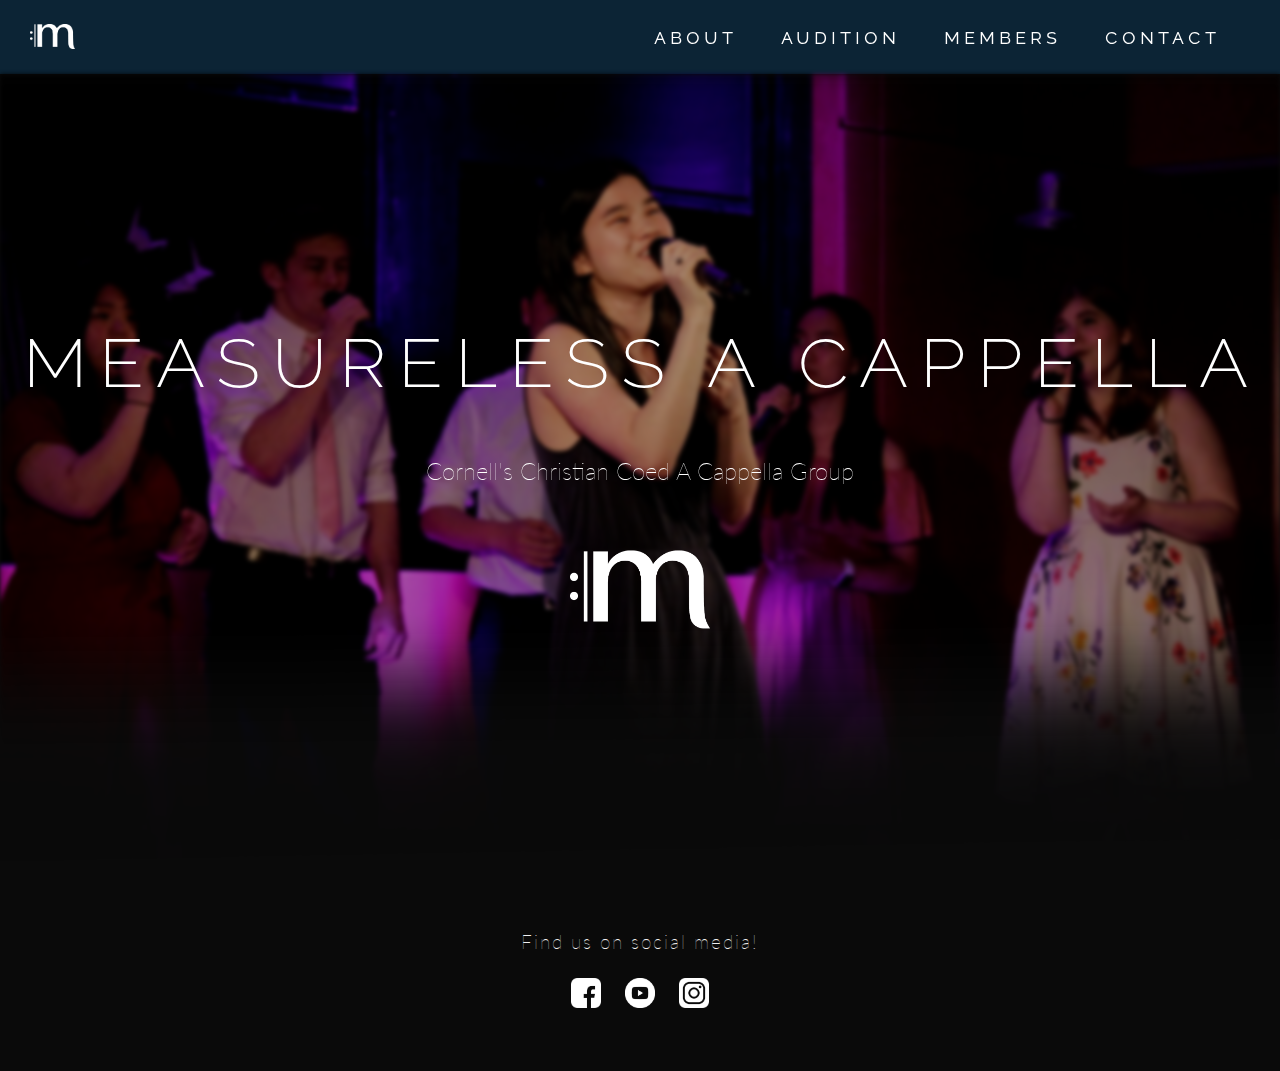
<file: index.html>
<!DOCTYPE html>

<html lang="en">
  <head>
    <meta charset="utf-8" />
    <meta name="description" content="Measureless" />
    <meta name="viewport" content="width=device-width, initial-scale=1" />
    <title>Measureless A Cappella</title>

    <link rel="icon" type="image/png" sizes="32x32" href="images/mless-icon.png">
    <link rel="stylesheet" href="mless-style.css" />
    <link rel="preconnect" href="https://fonts.gstatic.com">
    <link href="https://fonts.googleapis.com/css2?family=Quicksand&display=swap" rel="stylesheet">
    <link href="https://fonts.googleapis.com/css2?family=Raleway:wght@100;200;300;400&display=swap" rel="stylesheet">
    <link href="https://fonts.googleapis.com/css2?family=Lato:wght@100;300;400&display=swap" rel="stylesheet">
  </head>

  <body>
    <header id="header-stick">
      <a href="index.html" id="logo">
        <!-- Source: Measureless -->
        <img id="logo-gold" src="images/mless-logo-gold.png" alt="mless-logo">
        <img id="logo-white" src="images/mless-logo-white.png" alt="mless-logo">
      </a>
      <nav>
        <ul>
          <li><a href="about.html">about</a></li>
          <li><a href="audition.html">audition</a></li>
          <li><a href="members.html">members</a></li>
          <li><a href="contact.html">contact</a></li>
        </ul>
      </nav>
    </header>

    <div class="content" id="mless-fader">
      <!-- Source: Joanna Luh -->
      <img id="home-img" src="images/main-fade4.png" alt="Mless logo">
      <img id="home-img-mobile" src="images/main-fade-mobile.png" alt="Mless logo">
      <div class="centered">
        <h1>measureless a cappella</h1>
        <p id="tagline">Cornell's Christian Coed A Cappella Group</p>
        <img id="main-logo" src="images/mless-logo-white.png" alt="Mless-logo">
      </div>
    </div>

    <footer>
      <div class="footer-contact" id="mless-fader">
        <p>Find us on social media!</p>
        <a href="https://www.facebook.com/CornellMeasureless" target="_blank"><img src="images/FB-white.png" alt="FB-icon"></a>
        <a href="https://www.youtube.com/channel/UCja7YOEjAua0xAIJQgbBSrg" target="_blank"><img src="images/YT-white.png" alt="YT-icon"></a>
        <a href="https://www.instagram.com/cornell.measureless/" target="_blank"><img src="images/INSTA-white.png" alt="INSTA-icon"></a>
      </div>
    </footer>

    <script src="scripts.js" type="text/javascript"></script>

  </body>
</html>
</file>
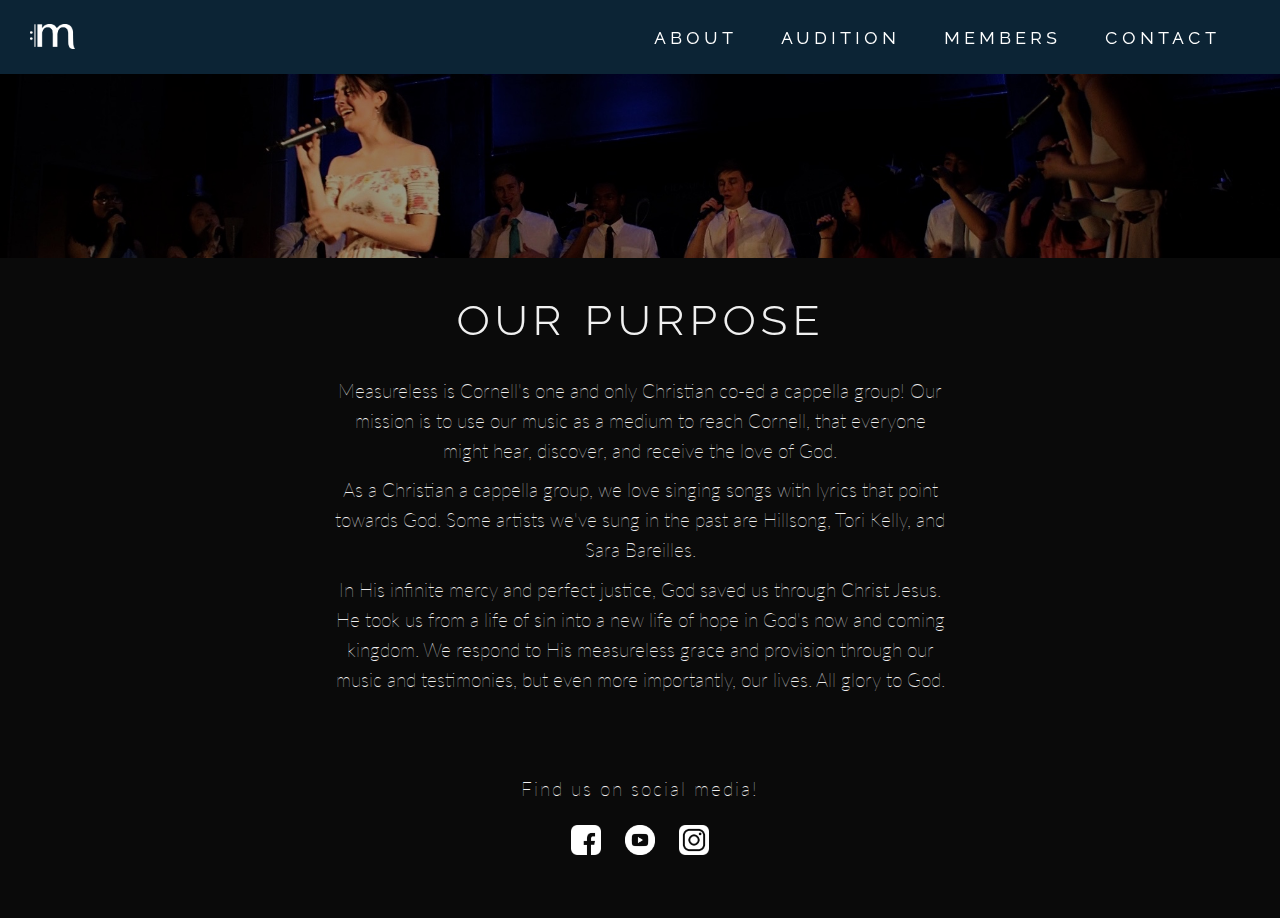
<file: about.html>
<!DOCTYPE html>

<html lang="en">
  <head>
    <meta charset="utf-8" />
    <meta name="description" content="Measureless" />
    <meta name="viewport" content="width=device-width, initial-scale=1" />
    <title>Measureless A Cappella</title>
 
    <link rel="icon" type="image/png" sizes="32x32" href="images/mless-icon.png">
    <link rel="stylesheet" href="mless-style.css" />
    <link rel="preconnect" href="https://fonts.gstatic.com">
    <link href="https://fonts.googleapis.com/css2?family=Quicksand&display=swap" rel="stylesheet">
    <link href="https://fonts.googleapis.com/css2?family=Raleway:wght@100;300;400&display=swap" rel="stylesheet">
    <link href="https://fonts.googleapis.com/css2?family=Lato:wght@100;300;400&display=swap" rel="stylesheet">
  </head>

  <body>
    <header id="header-stick">
      <a href="index.html" id="logo">
        <!-- Source: Measureless -->
        <img id="logo-gold" src="images/mless-logo-gold.png" alt="mless-logo">
        <img id="logo-white" src="images/mless-logo-white.png" alt="mless-logo">
      </a>      
      <nav>
        <ul>
          <li><a href="about.html">about</a></li>
          <li><a href="audition.html">audition</a></li>
          <li><a href="members.html">members</a></li>
          <li><a href="contact.html">contact</a></li>
        </ul>
      </nav>
    </header>

    <div class="content" id="mless-fader">
        <!-- Source: Joanna Luh -->
      <img src="images/pages/about1.jpg" alt="about">

      <h2>our purpose</h2>

      <div class="pages" id="about-page">
     
        <div class="line-break">
          <p>Measureless is Cornell's one and only Christian co-ed a cappella group! Our mission is to use our music as a medium to reach Cornell, that everyone might hear, discover, and receive the love of God.</p>
        </div>
        <div class="line-break">
          <p>As a Christian a cappella group, we love singing songs with lyrics that point towards God. Some artists we've sung in the past are Hillsong, Tori Kelly, and Sara Bareilles.</p>
        </div>
        <div class="line-break">
          <p>In His infinite mercy and perfect justice, God saved us through Christ Jesus. He took us from a life of sin into a new life of hope in God's now and coming kingdom. We respond to His measureless grace and provision through our music and testimonies, but even more importantly, our lives. All glory to God.</p>
        </div>
      
       <!-- <blockquote>
        I will exalt you, my God the King;
        I will praise your name for ever and ever.
        Every day I will praise you       
        and extol your name for ever and ever. 
        Great is the LORD and most worthy of praise;
        his greatness no one can fathom.
        
        ~ Psalm 145:1-3 ~
       </blockquote> -->
      </div>
    </div>

    <footer>
      <div class="footer-contact">
        <p>Find us on social media!</p>
        <a href="https://www.facebook.com/CornellMeasureless" target="_blank"><img src="images/FB-white.png" alt="FB-icon"></a>
        <a href="https://www.youtube.com/channel/UCja7YOEjAua0xAIJQgbBSrg" target="_blank"><img src="images/YT-white.png" alt="YT-icon"></a>
        <a href="https://www.instagram.com/cornell.measureless/" target="_blank"><img src="images/INSTA-white.png" alt="INSTA-icon"></a>
      </div>
    </footer>

    <script src="scripts.js" type="text/javascript"></script>

  </body>
</html>
</file>
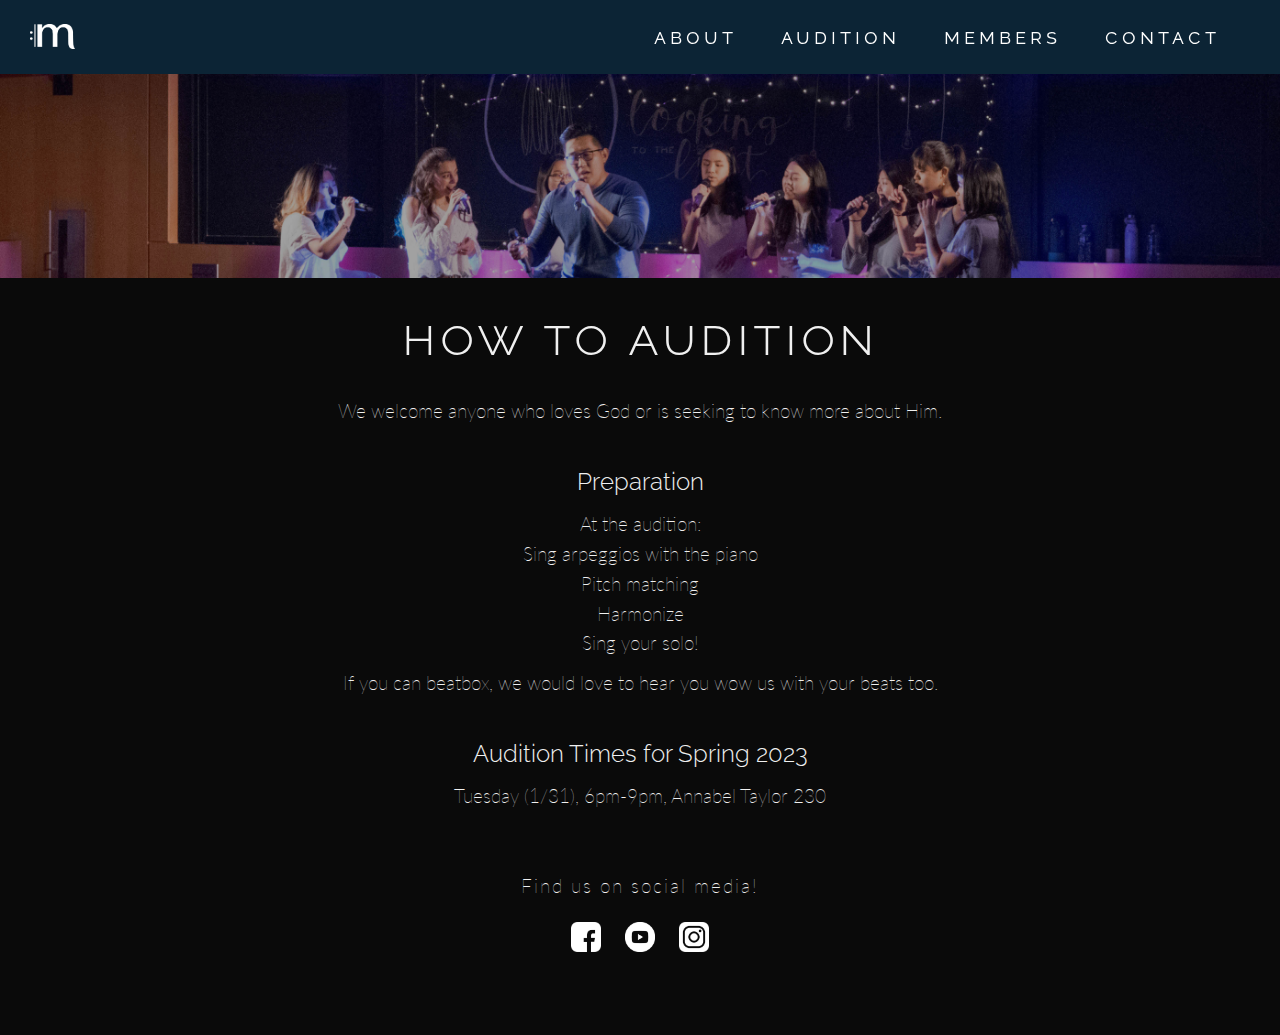
<file: audition.html>
<!DOCTYPE html>

<html lang="en">

<head>
  <meta charset="utf-8" />
  <meta name="description" content="Measureless" />
  <meta name="viewport" content="width=device-width, initial-scale=1.0">
  <title>Measureless A Cappella</title>

  <link rel="icon" type="image/png" sizes="32x32" href="images/mless-icon.png">
  <link rel="stylesheet" href="mless-style.css" />
  <link rel="preconnect" href="https://fonts.gstatic.com">
  <link href="https://fonts.googleapis.com/css2?family=Quicksand&display=swap" rel="stylesheet">
  <link href="https://fonts.googleapis.com/css2?family=Raleway:wght@100;300;400&display=swap" rel="stylesheet">
  <link href="https://fonts.googleapis.com/css2?family=Lato:wght@100;300;400&display=swap" rel="stylesheet">
</head>

<body>
  <header id="header-stick">
    <a href="index.html" id="logo">
      <!-- Source: Measureless -->
      <img id="logo-gold" src="images/mless-logo-gold.png" alt="mless-logo">
      <img id="logo-white" src="images/mless-logo-white.png" alt="mless-logo">
    </a>
    <nav>
      <ul>
        <li><a href="about.html">about</a></li>
        <li><a href="audition.html">audition</a></li>
        <li><a href="members.html">members</a></li>
        <li><a href="contact.html">contact</a></li>
      </ul>
    </nav>
  </header>

  <div class="content" id="mless-fader">
    <!-- Source: Measureless -->
    <img src="images/pages/audition.jpg" alt="audition">

    <h2>how to audition</h2>

    <div class="pages" id="audition-page">

      <div class="line-break">
        <p>We welcome anyone who loves God or is seeking to know more about Him. 
        </p>
      </div>

      <h3>Preparation</h3>

      <div class="line-break">
        <!-- <p>Submit a video of your solo (instructions and details in the <a href="https://forms.gle/XBSqbvwQsHqFxuRx5">form</a>). We'll lead you through the rest of the audition (scales, pitch-matching, etc.) live!</p> -->
        <!-- </div> -->

        <p>At the audition:</p>

        <div class="line-break">
          <ul>
            <li>
              <p>Sing arpeggios with the piano</p>
            </li>
            <li>
              <p>Pitch matching</p>
            </li>
            <li>
              <p>Harmonize</p>
            </li>
            <li>
              <p>Sing your solo!</p>
            </li>
          </ul>
        </div>

        <div class="line-break">
          <p>If you can beatbox, we would love to hear you wow us with your beats too.</p>
        </div>

        <h3>Audition Times for Spring 2023</h3>

        <div class="line-break">
          <ul>
            <li>
              <p>Tuesday (1/31), 6pm-9pm, Annabel Taylor 230</p>
            </li>
          </ul>
        </div>

        <!-- <div class="line-break">
            <p>Auditions times for Spring 2021 coming soon!</p>
        </div> -->

      </div>
    </div>

    <footer>
      <div class="footer-contact">
        <p>Find us on social media!</p>
        <a href="https://www.facebook.com/CornellMeasureless" target="_blank"><img src="images/FB-white.png"
            alt="FB-icon"></a>
        <a href="https://www.youtube.com/channel/UCja7YOEjAua0xAIJQgbBSrg" target="_blank"><img
            src="images/YT-white.png" alt="YT-icon"></a>
        <a href="https://www.instagram.com/cornell.measureless/" target="_blank"><img src="images/INSTA-white.png"
            alt="INSTA-icon"></a>
      </div>
    </footer>

    <script src="scripts.js" type="text/javascript"></script>

</body>

</html>
</file>
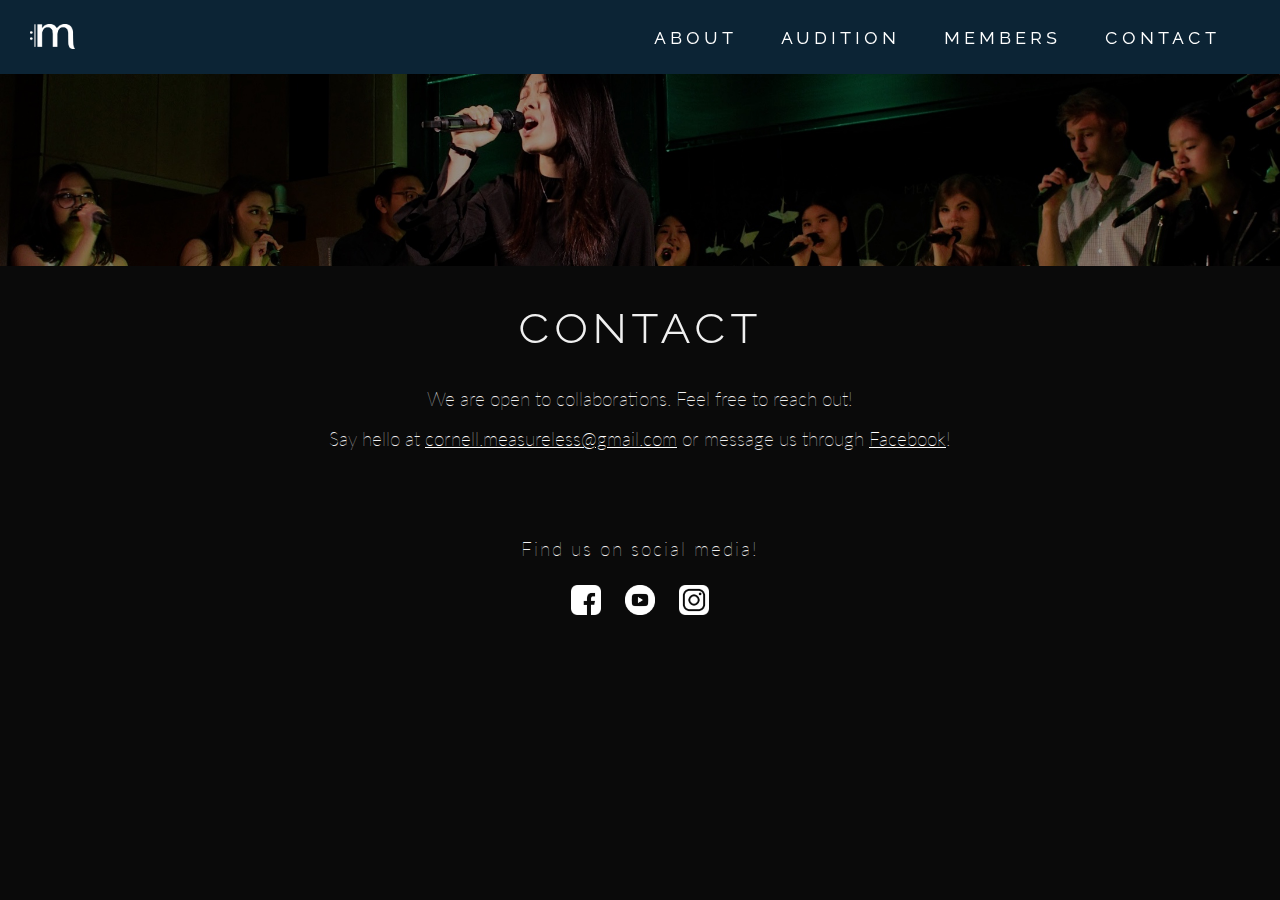
<file: contact.html>
<!DOCTYPE html>

<html lang="en">
  <head>
    <meta charset="utf-8" />
    <meta name="description" content="Measureless" />
    <meta name="viewport" content="width=device-width, initial-scale=1.0">
    <title>Measureless A Cappella</title>
  
    <link rel="icon" type="image/png" sizes="32x32" href="images/mless-icon.png">
    <link rel="stylesheet" href="mless-style.css" />
    <link rel="preconnect" href="https://fonts.gstatic.com">
    <link href="https://fonts.googleapis.com/css2?family=Quicksand&display=swap" rel="stylesheet">
    <link href="https://fonts.googleapis.com/css2?family=Raleway:wght@100;300;400&display=swap" rel="stylesheet">
    <link href="https://fonts.googleapis.com/css2?family=Lato:wght@100;300;400&display=swap" rel="stylesheet">
  </head>

  <body>
    <!-- <svg id="mless-fader"></svg>
    <script src="scripts.js" type="text/javascript">fadeInPage();</script> -->
    <header id="header-stick">
      <a href="index.html" id="logo">
        <!-- Source: Measureless -->
        <img id="logo-gold" src="images/mless-logo-gold.png" alt="mless-logo">
        <img id="logo-white" src="images/mless-logo-white.png" alt="mless-logo">

      </a>
      <nav>
        <ul>
          <li><a href="about.html">about</a></li>
          <li><a href="audition.html">audition</a></li>
          <li><a href="members.html">members</a></li>
          <li><a href="contact.html">contact</a></li>
        </ul>
      </nav>
    </header>

    <div class="content" id="mless-fader">
      <!-- Source: Measureless -->
      <img src="images/pages/contact1.jpg" alt="contact">

      <h2>contact</h2>

      <div class="pages" id="contact-page">
        
        <div class="line-break">
          <p>We are open to collaborations. Feel free to reach out!</p>
        </div> 
        <div class="line-break">
          <p>Say hello at <a href="mailto:cornell.measureless@gmail.com">cornell.measureless@gmail.com</a> or message us through <a href="https://www.facebook.com/CornellMeasureless" target="_blank">Facebook</a>!</p>
        </div>    
   
      </div>
    </div>

    <footer>
      <div class="footer-contact" id="mless-fader">
        <p>Find us on social media!</p>
        <a href="https://www.facebook.com/CornellMeasureless" target="_blank"><img src="images/FB-white.png" alt="FB-icon"></a>
        <a href="https://www.youtube.com/channel/UCja7YOEjAua0xAIJQgbBSrg" target="_blank"><img src="images/YT-white.png" alt="YT-icon"></a>
        <a href="https://www.instagram.com/cornell.measureless/" target="_blank"><img src="images/INSTA-white.png" alt="INSTA-icon"></a>
      </div>
    </footer>

    <script src="scripts.js" type="text/javascript"></script>

  </body>
</html>
</file>
<file: mless-style.css>
* {
  margin: 0;
  padding: 0;
  border: 0;
  outline: 0;
  font-size: 100%;
  vertical-align: baseline;
  background: transparent;
}

body {
  font-family: "Lato", sans-serif;
  background-color: #0a0a0a;
  color: #f0f0f0;
}

p {
  font-size: 14pt;
  font-family: "Lato", sans-serif;
  font-weight: 100;
  text-align: center;
  line-height: 1.6em;
}

/* HOME PAGE */
header {
  display: flex;
  background-color: #0f3c5a8a;
  backdrop-filter: blur(3px);
}

nav {
  display: inline block;
  flex: 50%;
  margin-bottom: 25px;
}

nav ul {
  padding: 0px 20px;
  text-align: right;
}

nav ul li {
  display: inline-block;
  font-family: "Raleway", sans-serif;
  font-variant: small-caps;
  font-weight: 400;
  font-size: 16pt;
  letter-spacing: 4px;
  margin: 24px 40px 0px 0px;
}

header #logo {
  display: inline-block;
  margin: 24px 0px 0px 30px;
  height: 3.5%;
  width: 3.5%;
}

#logo-gold {
  display: none;
}

header #logo:hover #logo-gold {
  display: inline-block;
}
header #logo:hover #logo-white {
  display: none;
}

img {
  width: 100%;
}

ul li a:link {
  color: #ffffff;
  text-decoration: none;
}

ul li a:hover {
  color: #ffca4d;
}

a:visited {
  color: #ffffff;
}

.content {
  text-align: center;
  padding-bottom: 20px;
}

#home-img {
  width: 100%;
  filter: blur(8px);
  -webkit-filter: blur(2px);
}

#home-img-mobile {
  display: none;
}

.sticky {
  position: fixed;
  top: 0;
  width: 100%;
  transition-delay: 0s;
}

.sticky + .content {
  padding-top: 70px;
}

.main-pages img {
  display: block;
  justify-content: center;
  width: 100%;
}

.centered {
  font-family: "Raleway", sans-serif;
  font-variant: small-caps;
  font-size: 66pt;
  letter-spacing: 10px;
  align-content: center;
  color: white;
  position: absolute;
  top: 53%;
  left: 50%;
  width: 100%;
  transform: translate(-50%, -50%);
}
.centered #main-logo {
  width: 11%;
  /* margin-left: 50%; */
  padding-top: 60px;
}

.centered h1 {
  text-align: center;
  font-weight: 200;
}

#tagline {
  font-family: "Lato", sans-serif;
  font-size: 18pt;
  font-variant: normal;
  text-align: center;
  letter-spacing: 0px;
  padding-top: 44px;
}

.main-buttons img {
  display: inline-block;
}

/* FOOTER */
footer {
  align-content: center;
  text-align: center;
  padding-top: 30px;
}

footer p {
  letter-spacing: 2px;
}

.footer-contact img {
  height: 30px;
  width: 30px;
  padding: 20px 10px 60px 10px;
}

/* OTHER PAGES */
.pages {
  margin: 30px 300px;
}

#about-page p {
  text-align: center;
  padding: 0px 30px;
}

.line-break {
  margin-bottom: 10px;
}

.line-break ul li {
  list-style-type: none;
}

h2 {
  font-family: "Raleway", sans-serif;
  font-variant: small-caps;
  font-size: 40pt;
  font-weight: 300;
  letter-spacing: 4px;
  margin: 24px 0px;
}

h3 {
  font-family: "Raleway", sans-serif;
  font-weight: 300;
  font-size: 18pt;
  padding: 30px 0px 14px 0px;
}

a:link {
  color: #ffffff;
}

a:hover {
  color: #ffca4d;
}

a:visited {
  color: #ffffff;
}

#asterisk {
  font-size: 10pt;
}

/* MEMBERS */
.row {
  display: flex;
  /* align-content: center; */
  justify-content: center;
  padding: 20px 0px;
}

.row h3 {
  font-variant: small-caps;
  font-size: 14pt;
  padding: 6px 0px;
  background-color: #0f3c5a;
}

.row p {
  font-size: 12pt;
}

/* .row em {
  font-variant: normal;
  font-size: 13pt;
} */

.col {
  padding: 0px 24px;
  width: 24%;
}

.col img {
  /* border-radius: 300px; */
  height: 200px;
  width: 200px;
  padding: 10px 0px;
}

.mem-tag {
  padding: 5px 0px;
}

/* PAGE TRANSITION */
#mless-fader {
  -webkit-animation: fadein 2s; /* Safari, Chrome and Opera > 12.1 */
  -moz-animation: fadein 2s; /* Firefox < 16 */
  -ms-animation: fadein 2s; /* Internet Explorer */
  -o-animation: fadein 2s; /* Opera < 12.1 */
  animation: fadein 2s;
}

@keyframes fadein {
  from {
    opacity: 0;
  }
  to {
    opacity: 1;
  }
}

/* Firefox < 16 */
@-moz-keyframes fadein {
  from {
    opacity: 0;
  }
  to {
    opacity: 1;
  }
}

/* Safari, Chrome and Opera > 12.1 */
@-webkit-keyframes fadein {
  from {
    opacity: 0;
  }
  to {
    opacity: 1;
  }
}

/* Internet Explorer */
@-ms-keyframes fadein {
  from {
    opacity: 0;
  }
  to {
    opacity: 1;
  }
}

/* Opera < 12.1 */
@-o-keyframes fadein {
  from {
    opacity: 0;
  }
  to {
    opacity: 1;
  }
}

/* MOBILE DESIGN */
@media (max-width: 600px) {
  nav ul {
    padding: 0px 0px;
    text-align: right;
  }

  nav ul li {
    font-weight: 600;
    font-size: 10pt;
    letter-spacing: 2px;
    margin: 20px 8px 0px 0px;
  }

  header #logo {
    margin: 20px 0px 0px 14px;
    height: 9%;
    width: 9%;
  }

  #home-img {
    display: none;
  }
  #home-img-mobile {
    display: block;
    width: 100%;
    filter: blur(8px);
    -webkit-filter: blur(2px);
  }

  .centered {
    letter-spacing: 2px;
    top: 42%;
    left: 48%;
    width: 80%;
  }

  .centered h1 {
    text-align: center;
    font-size: 50px;
    /* font-weight: 100; */
  }

  #tagline {
    font-size: 13pt;
    font-weight: 300;
    font-variant: normal;
    text-align: center;
    letter-spacing: 0px;
    padding-top: 44px;
  }

  .centered #main-logo {
    display: none;
    width: 80%;
  }

  .sticky + .content {
    padding-top: 61px;
  }

  /* FOOTER */
  footer {
    align-content: center;
    text-align: center;
    padding-top: 0px;
  }

  .footer-contact img {
    height: 22px;
    width: 22px;
    padding: 14px 8px 20px 8px;
  }

  /* PAGES */
  .pages {
    margin: 30px 14px;
  }

  h2 {
    font-size: 22pt;
    font-weight: 400;
    letter-spacing: 4px;
    margin: 14px 0px;
  }

  p {
    font-size: 10pt;
    font-weight: 400;
    line-height: 1.6em;
  }

  #about-page p {
    font-size: 10pt;
  }

  /* MEMBERS */
  .row {
    display: flex;
    padding: 0px 0px;
  }

  .row h3 {
    font-weight: 400;
    font-size: 10pt;
    padding: 0px 0px 4px 0px;
    background-color: #0f3c5abb;
  }

  .row p {
    font-size: 6pt;
  }

  .mem-tag {
    padding: 3px 0px;
  }

  .col {
    padding: 4px 14px;
    width: 25%;
  }

  .col img {
    height: 80px;
    width: 80px;
    padding: 0px 0px;
  }
}
</file>
